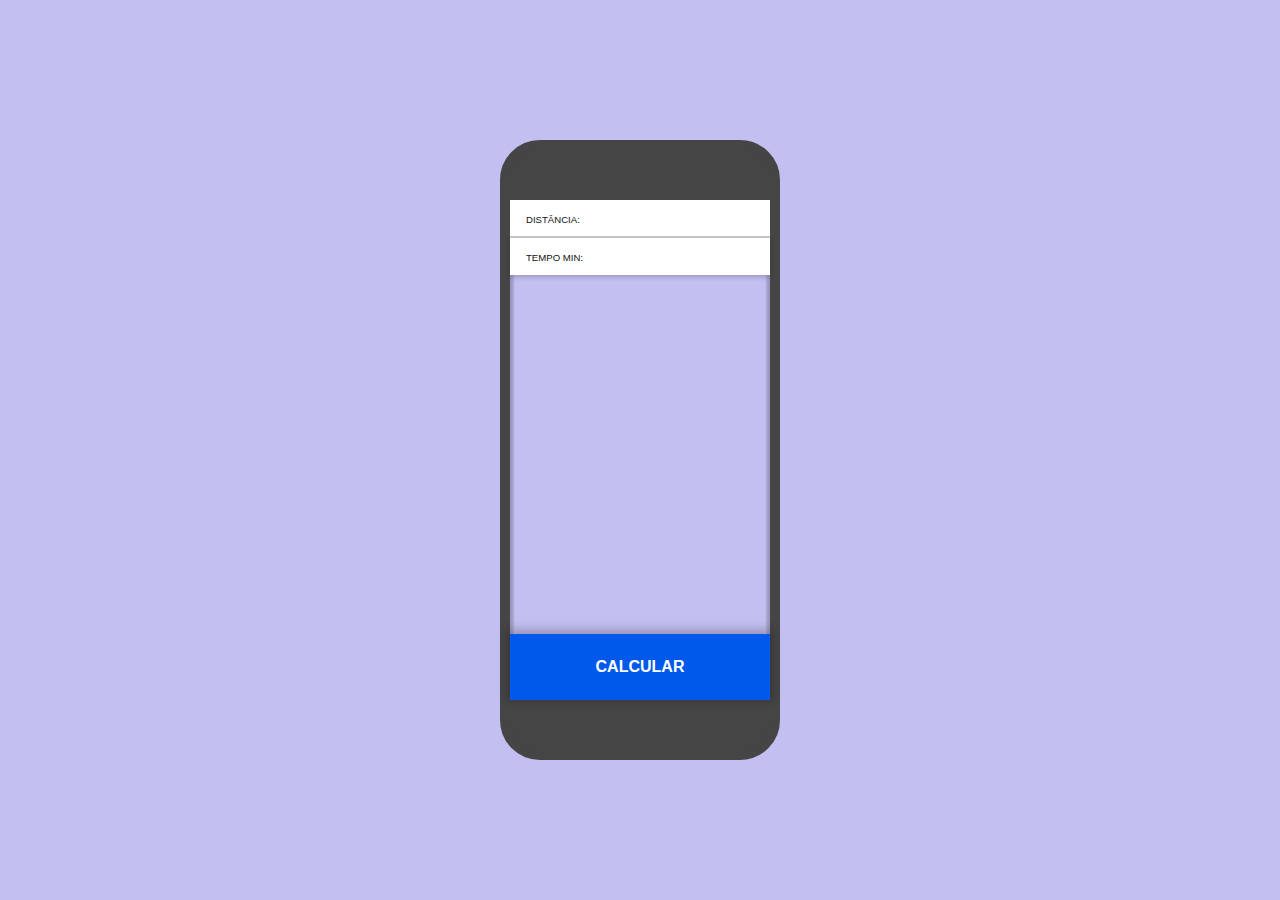
<file: aplicativo/appindex.html>
<html>
    <head>
        <meta charset="utf-8">
        <title> Aplicativo de Transporte</title>
        <link rel="stylesheet" href="./appestilo.css">
    </head>
    <body>
        <label for= "inputDistancia"> Distância:    </label>
        <input id= "inputDistancia" type="text">
        
        <label for="inputTempo"> Tempo min:    </label>
        <input id = "inputTempo" type="text">
        
        <button id="botaoCalcular" onclick ="calculaCorrida()">  
            Calcular
        </button>
        <script src="./appscript.js"></script>
    </body>
</html>
</file>
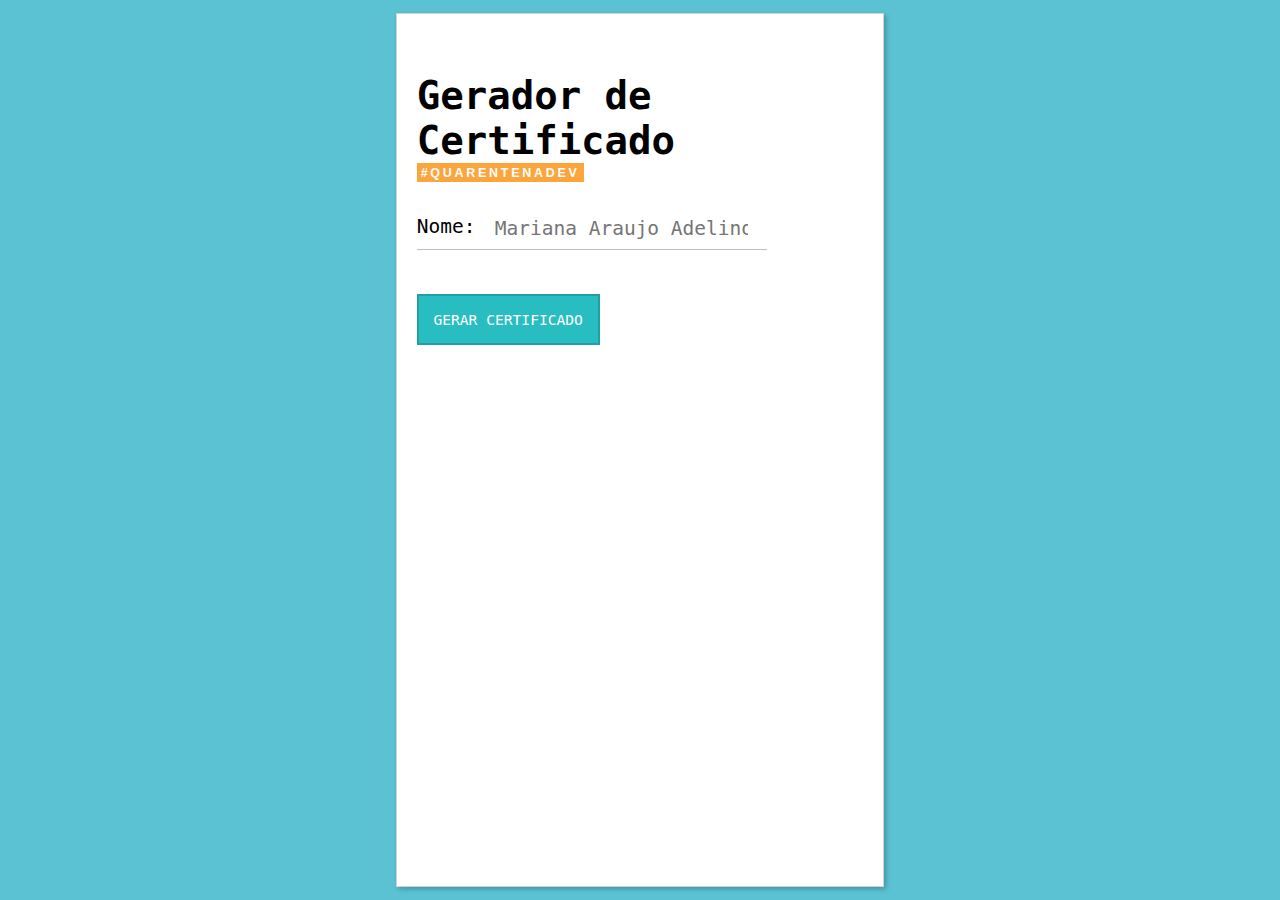
<file: certificado/certificadoindex.html>
<html>
    <head>
        <meta charset="utf-8">
        <title> Certificado #QuarentenaDev</title>
        <link rel="stylesheet" href="./certificadoestilo.css">
    </head>
    <body>
        <h1> Gerador de Certificado </h1>
        <strong> #quarentenaDev </strong>
        
        <label for="inputNome"> Nome: </label>
        <input id="inputNome" placeholder="Mariana Araujo Adelino">
        
        <button id="botaoGerar" onclick="gerar()"> 
            Gerar certificado 
        </button>
        
        <script src="https://caelum.github.io/quarentenadev/libCertificado.js"></script>
        <script src="./certificadoscript.js"></script>
    </body>
</html>
</file>
<file: aplicativo/appestilo.css>
* {
    color: #121212;
  }
  
  
  html {
    height: 100%;
    width: 100%;
    display: flex;
    justify-content: center;
    align-items: center;
    background: rgba(10,0,200,.25);
  }
  
  body {
    width: 280px;
    height: 620px;
    padding: 50px 1em;
    box-sizing: border-box;
    overflow: hidden;
    position:  relative;
   
    font-family: Helvetica, Arial, sans-serif;
    
    color: #454545;
    border-radius: 40px;
    border: 10px solid currentColor;
    background-image:
      linear-gradient(
        currentColor 50px, 
        transparent 50px, 
        transparent calc(100% - 50px), 
        currentColor calc(100% - 50px), 
        currentColor
      ),
      linear-gradient(
        90deg, 
        rgba(0,0,0,.2) 2px, 
        transparent 5px, 
        transparent calc(100% - 5px), 
        rgba(0,0,0,.2) calc(100% - 2px)
      ),
       linear-gradient(
        to bottom,
        transparent, 
        transparent calc(100% - 55px), 
        rgba(0,0,0,.2) calc(100% - 52px),
        rgba(0,0,0,.2) calc(100% - 52px)
      ),
      url('https://miro.medium.com/max/4064/1*qYUvh-EtES8dtgKiBRiLsA.png');
    
    background-size: 
      100% 100%, 
      100% 100%, 
      100% 100%,
      cover;
    
    background-position: 
       0 0,
       0 0,
       0 0,
       cover;
      
     background-repeat: no-repeat;
  }
  
  input {
    border: none;
    border-bottom: 2px solid #cacaca;
    display: block;
    width: calc(100% + 2rem);
    height: 2.5em;
    line-height: 2.5em;
    position: relative;
    left: -1rem;
    z-index: 1;
  
    padding-left: 4.5em;
    
    font-size: 15px;
    font-weight: lighter;
    
    box-sizing: border-box;
  }
  
  input:last-of-type {
    border-bottom: none;
    box-shadow: 0 2px 5px 0 rgba(0,0,0,.2);
      
    margin-bottom: 1em;
  }
  
  label {
    display: block;
    height: 0;
    
    position: relative;
    z-index: 999;
    
    font-size: .6em;
    text-transform: uppercase;
    line-height: calc(2.5em / .6);
  
  }
  
  button {
    width: 100%;
    padding: 1.5em 0;
    position: absolute;
    bottom: 50px;
    left: 0;
    
    cursor: pointer;
    
    font-size: 1em;
    font-weight: bold;
    text-transform: uppercase;
    
    border: none;
    
    transition: .2s ease;
    color: #fff;
    background-color: #0059EB;
    box-shadow: 0 -2px 10px 2px rgba(0,0,0,.25);
  }
  
  button:hover {
  /*   background-image: linear-gradient(
      rgba(255,255,255,.25),
      rgba(255,255,255,.25)
    ) */
    background-color: #4082f0;
  }
  
  button:active {
    background-color: #3072e0;
    font-size: .98em;
    transition: .1s easeout;
  }
  
  p {
    background: #FFF;
    padding: 1em 2em;
    height: 275px;
    display: flex;
    justify-content: center;
    align-items: center;
    text-align: center;
    box-shadow: 0 0 12px 2px rgba(0,0,0,.25);
  }
</file>
<file: certificado/certificadoestilo.css>
* {
    font-family: monospace;
    max-width: 100%;
    box-sizing: border-box;
    margin: 0;
    padding: 0;
  }
  
  html {
    display: flex;
    padding: 1em;
    height: 100%;
    justify-content: center;
    align-items: center;
    overflow: auto;
    
    background-color: rgb(91, 194, 212);
  }
  
  body {
    
    width: 25em;
    
    max-width: 90%;
    
    font-size: 1.5em;
    padding: 1em;
    
    border: 1px solid lightgrey;
    box-shadow: 2px 2px 5px 0px rgba(0,0,0,.25);
    background: white;
  }
  
  html:not(.paginaCertificado) h1 {
    margin-top:1em;
    margin-bottom:0;
  }
  
  html:not(.paginaCertificado) strong {
    display: inline-block;
    padding: 0.3125em 0.3125em 0.125em;
    
    font-family: Helvetica, sans-serif;
    font-weight: bold;
    font-size: .52em;
    margin-bottom: 2em;
    text-transform: uppercase;
    letter-spacing: .22em;
    
    color: #fff;
    background: #fda53d;
  }
  
  html:not(.paginaCertificado) label {
    position: absolute;
    display: block;
    font-size: 1em;
    line-height: 2em;
  }
  
  html:not(.paginaCertificado) input {
    display: block;
    padding: .5em 1em .5em 4em;
    
    font-size: 1em;
    font-weight: lighter;
    font-family: inherit;
    
    border: none;
    border-bottom: 1px solid rgba(0,0,0,.25);
      
    transition: all .2s ease, background-size .45s ease-out;
    background: linear-gradient(
      rgba(0,0,0,.25),
      rgba(0,0,0,.25)
    ) no-repeat 0% 100% / 0 0;
  }
  
  html:not(.paginaCertificado) input:focus {
    outline: none;
    background: linear-gradient(
      rgba(0,0,0,.25),
      rgba(0,0,0,.25)
    ) no-repeat 0% 100% / 100% 1px;
  }
  
  html:not(.paginaCertificado) button {
    border: none;
    padding: 1em;
    margin-top: 3em;
      
    font-size: .75em;
    text-transform: uppercase;
  
    border: 2px solid rgba(0, 0, 0, .15);
    background-color: #27bdc1;
    color: white;
  }
  
  html:not(.paginaCertificado) button:not(:disabled) {
    cursor: pointer;
  }
  
  html:not(.paginaCertificado) button:hover:not(:disabled) {
      background-image: linear-gradient(
        rgba(255,255,255,0.25),
        rgba(255,255,255,0.25)
      );
  
  }
  
  html:not(.paginaCertificado) button:active:not(:disabled) {
    background-image: linear-gradient(
      rgba(0,0,0,0.15),
      rgba(0,0,0,0.15)
    );
    transform: scale(0.98)
  }
  
  html:not(.paginaCertificado) button:disabled {
    background-color: #cacaca;
  }
  
  
  html.paginaCertificado {
    background: whitesmoke;
  }
  
  
  html.paginaCertificado body {
    padding: 0;
    padding-bottom: 2.35em;
    max-height: 100%;
    width: 25.7em;
    height: 18.03em;
    
    font-size: 3.5vmin;
    
    border: none;
  }
  
  @media print {
    @page {
      size: landscape;
      margin: 0;
      size: A4 landscape;
    }
    
    html.paginaCertificado {
      background: none;
    }
    
    html.paginaCertificado body {
        max-width: 2048px;
        max-height: 1515px;
        font-size: 3.5vw;
    }
  }
</file>
